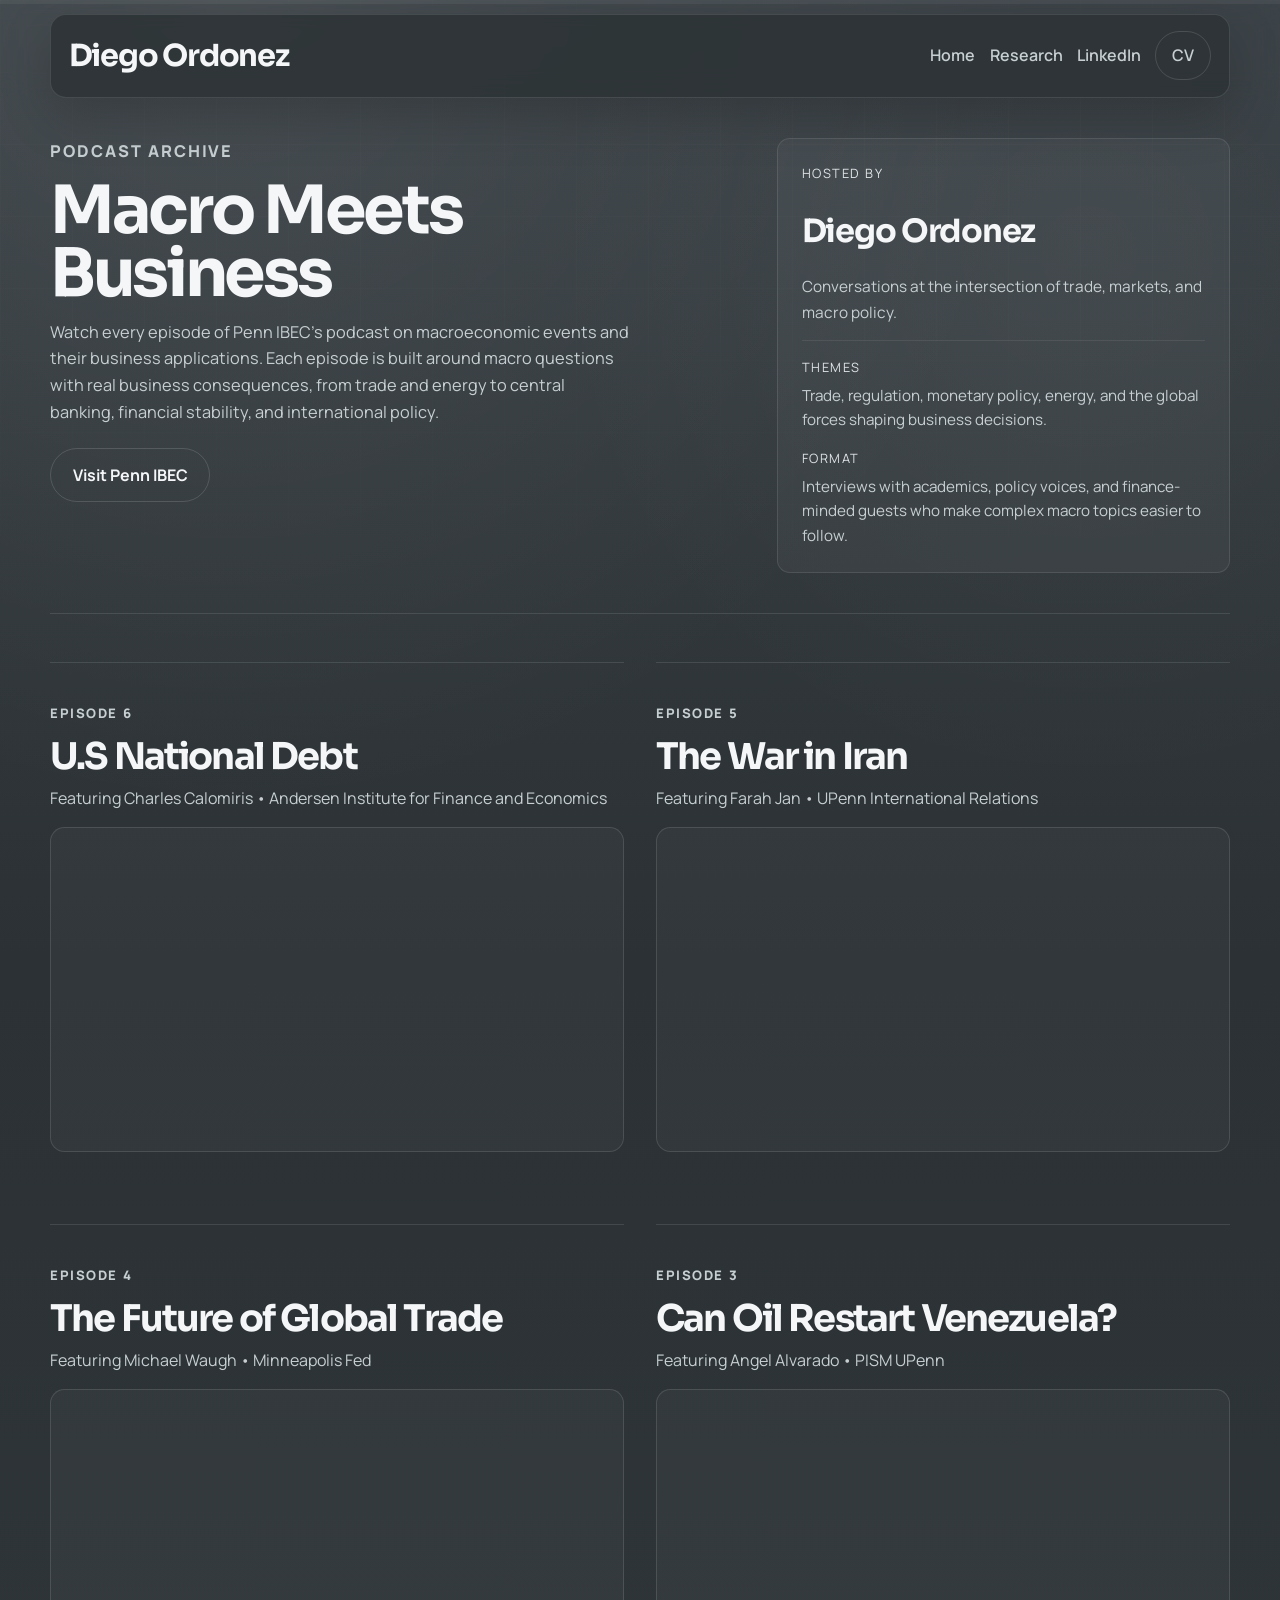
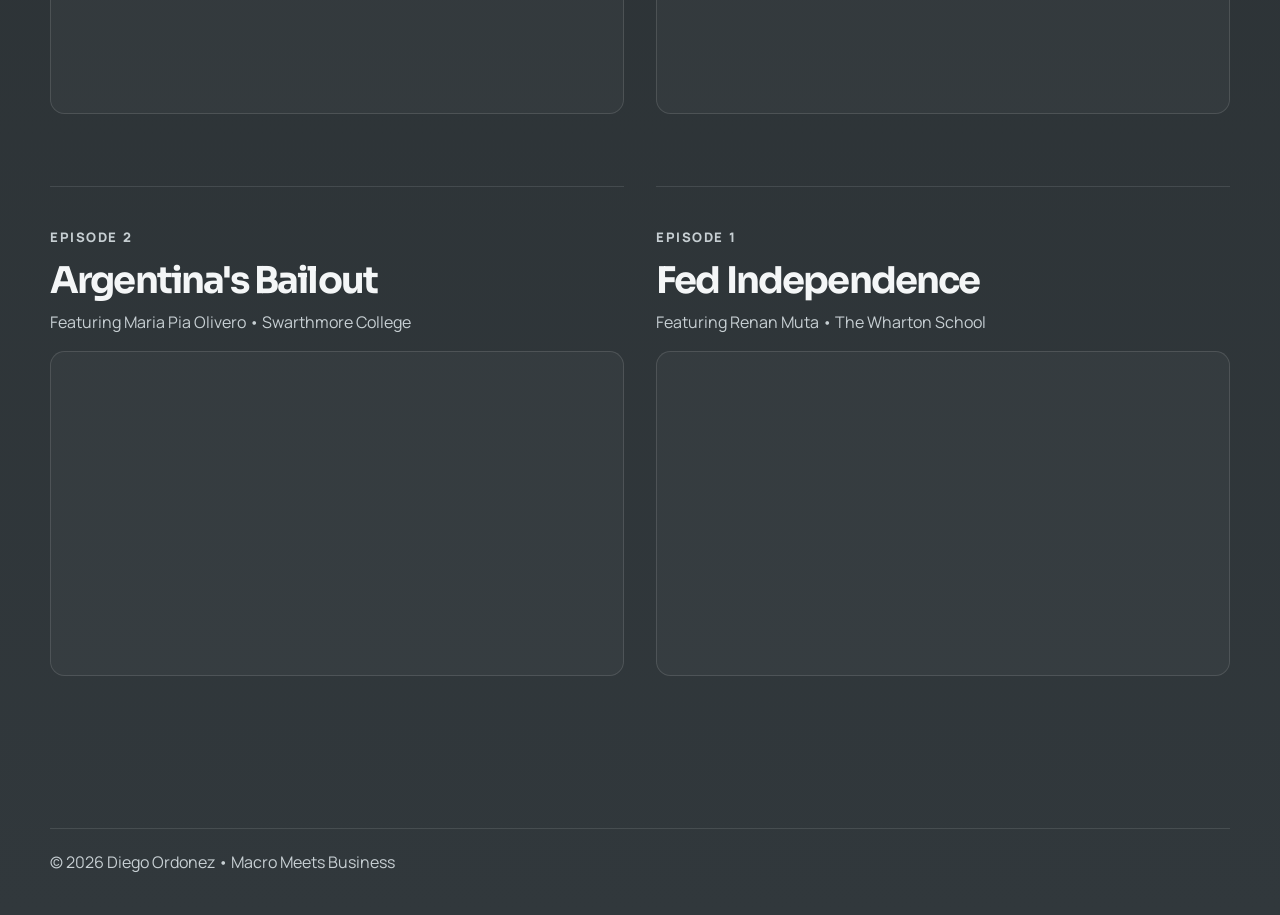
<file: podcast.html>
<!DOCTYPE html>
<html lang="en">
<head>
    <meta charset="UTF-8">
    <meta name="viewport" content="width=device-width, initial-scale=1.0">
    <title>Podcast | Diego Ordonez</title>
    <meta name="description" content="Watch Macro Meets Business, Diego Ordonez's podcast archive featuring conversations on macroeconomics, business, and global policy.">
    <link rel="stylesheet" href="style.css">
    <link rel="icon" type="image/png" href="images/Shield_of_the_University_of_Pennsylvania.svg.png">
</head>
<body class="podcast-page">
    <div class="scroll-progress" aria-hidden="true">
        <span class="scroll-progress__bar" id="scroll-progress-bar"></span>
    </div>

    <header class="site-header">
        <nav class="top-nav">
            <a class="brand" href="index.html">Diego Ordonez</a>
            <div class="top-nav__links">
                <a href="index.html">Home</a>
                <a href="research.html">Research</a>
                <a href="https://www.linkedin.com/in/diegoordonez24/" target="_blank" rel="noreferrer">LinkedIn</a>
                <a class="button button--ghost button--small" href="CV/Ordonez-Diego-Resume-Public.pdf" target="_blank" rel="noreferrer">CV</a>
            </div>
        </nav>
    </header>

    <main>
        <section class="section-shell archive-hero" data-scroll-target id="archive-top">
            <div class="archive-hero__copy" data-reveal>
                <p class="eyebrow">Podcast archive</p>
                <h1>Macro Meets Business</h1>
                <p>
                    Watch every episode of Penn IBEC's podcast on macroeconomic events and their business applications.
               
                    Each episode is built around macro questions with real business consequences, from trade and energy
                    to central banking, financial stability, and international policy.
                </p>
                <div class="hero__actions">
                    <a class="button button--ghost" href="http://wibec.club/" target="_blank" rel="noreferrer">Visit Penn IBEC</a>
                </div>
            </div>
            <div class="archive-hero__aside" data-reveal>
                <div class="archive-note">
                    <span>Hosted by</span>
                    <strong>Diego Ordonez</strong>
                    <p>Conversations at the intersection of trade, markets, and macro policy.</p>
                    <div class="archive-note__meta">
                        <div class="archive-note__item">
                            <span>Themes</span>
                            <p>Trade, regulation, monetary policy, energy, and the global forces shaping business decisions.</p>
                        </div>
                        <div class="archive-note__item">
                            <span>Format</span>
                            <p>Interviews with academics, policy voices, and finance-minded guests who make complex macro topics easier to follow.</p>
                        </div>
                    </div>
                </div>
            </div>
        </section>

        <section class="episode-grid section-shell">

            <article class="episode-card" data-reveal>
                <div class="episode-card__header">
                    <p class="eyebrow">Episode 6</p>
                    <h2>U.S National Debt</h2>
                    <p>Featuring Charles Calomiris • Andersen Institute for Finance and Economics</p>
                </div>
                <div class="video-frame">
                    <iframe
                        src="https://www.youtube.com/embed/cx5iEBC4PZw?si=kpnMLUrfZ_1uDL9d"
                        title="U.S National Debt"
                        allow="accelerometer; autoplay; clipboard-write; encrypted-media; gyroscope; picture-in-picture; web-share"
                        referrerpolicy="strict-origin-when-cross-origin"
                        allowfullscreen>
                    </iframe>
                </div>
            </article>
            
            <article class="episode-card" data-reveal>
                <div class="episode-card__header">
                    <p class="eyebrow">Episode 5</p>
                    <h2>The War in Iran</h2>
                    <p>Featuring Farah Jan • UPenn International Relations</p>
                </div>
                <div class="video-frame">
                    <iframe
                        src="https://www.youtube.com/embed/d-qQ2ZpFoZI?si=UJcScvohEESKqq4d"
                        title="The War in Iran"
                        allow="accelerometer; autoplay; clipboard-write; encrypted-media; gyroscope; picture-in-picture; web-share"
                        referrerpolicy="strict-origin-when-cross-origin"
                        allowfullscreen>
                    </iframe>
                </div>
            </article>
            
            <article class="episode-card" data-reveal>
                <div class="episode-card__header">
                    <p class="eyebrow">Episode 4</p>
                    <h2>The Future of Global Trade</h2>
                    <p>Featuring Michael Waugh • Minneapolis Fed</p>
                </div>
                <div class="video-frame">
                    <iframe
                        src="https://www.youtube.com/embed/JRoFnUmflKc?si=jl1_Os3yV0dkzPKC"
                        title="The Future of Global Trade"
                        allow="accelerometer; autoplay; clipboard-write; encrypted-media; gyroscope; picture-in-picture; web-share"
                        referrerpolicy="strict-origin-when-cross-origin"
                        allowfullscreen>
                    </iframe>
                </div>
            </article>

            <article class="episode-card" data-reveal>
                <div class="episode-card__header">
                    <p class="eyebrow">Episode 3</p>
                    <h2>Can Oil Restart Venezuela?</h2>
                    <p>Featuring Angel Alvarado • PISM UPenn</p>
                </div>
                <div class="video-frame">
                    <iframe
                        src="https://www.youtube.com/embed/xU6CycjI-yM?si=iYEnTc3aq9TSJ4yW"
                        title="Can Oil Restart Venezuela?"
                        allow="accelerometer; autoplay; clipboard-write; encrypted-media; gyroscope; picture-in-picture; web-share"
                        referrerpolicy="strict-origin-when-cross-origin"
                        allowfullscreen>
                    </iframe>
                </div>
            </article>

            <article class="episode-card" data-reveal>
                <div class="episode-card__header">
                    <p class="eyebrow">Episode 2</p>
                    <h2>Argentina's Bailout</h2>
                    <p>Featuring Maria Pia Olivero • Swarthmore College</p>
                </div>
                <div class="video-frame">
                    <iframe
                        src="https://www.youtube.com/embed/PdxM_VK1sF4?si=9XIzCDb1Q9oZubrT"
                        title="Argentina's Bailout"
                        allow="accelerometer; autoplay; clipboard-write; encrypted-media; gyroscope; picture-in-picture; web-share"
                        referrerpolicy="strict-origin-when-cross-origin"
                        allowfullscreen>
                    </iframe>
                </div>
            </article>

            <article class="episode-card" data-reveal>
                <div class="episode-card__header">
                    <p class="eyebrow">Episode 1</p>
                    <h2>Fed Independence</h2>
                    <p>Featuring Renan Muta • The Wharton School</p>
                </div>
                <div class="video-frame">
                    <iframe
                        src="https://www.youtube.com/embed/t1GTJ2mu0kE?si=s3LU7oF7fzHtJXng"
                        title="Fed Independence"
                        allow="accelerometer; autoplay; clipboard-write; encrypted-media; gyroscope; picture-in-picture; web-share"
                        referrerpolicy="strict-origin-when-cross-origin"
                        allowfullscreen>
                    </iframe>
                </div>
            </article>
        </section>
    </main>

    <footer class="site-footer">
        <p> &copy; 2026 Diego Ordonez • Macro Meets Business</p>
    </footer>

    <script src="script.js"></script>
</body>
</html>
</file>
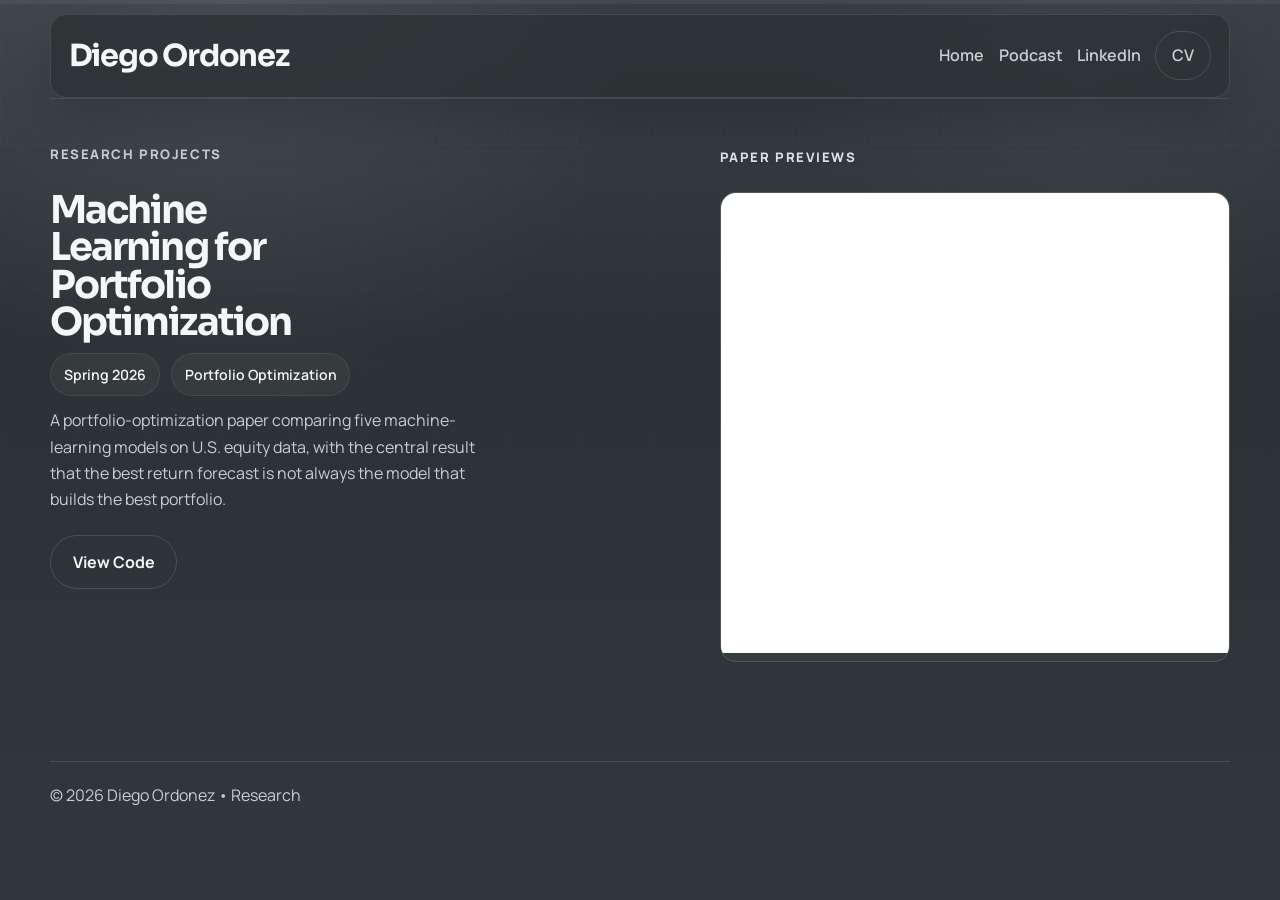
<file: research.html>
<!DOCTYPE html>
<html lang="en">
<head>
    <meta charset="UTF-8">
    <meta name="viewport" content="width=device-width, initial-scale=1.0">
    <title>Research | Diego Ordonez</title>
    <meta name="description" content="Read Diego Ordonez's machine learning portfolio optimization project, including the full paper, project summary, and code repository.">
    <link rel="stylesheet" href="style.css">
    <link rel="icon" type="image/png" href="images/Shield_of_the_University_of_Pennsylvania.svg.png">
</head>
<body class="research-page">
    <div class="scroll-progress" aria-hidden="true">
        <span class="scroll-progress__bar" id="scroll-progress-bar"></span>
    </div>

    <header class="site-header">
        <nav class="top-nav">
            <a class="brand" href="index.html">Diego Ordonez</a>
            <div class="top-nav__links">
                <a href="index.html">Home</a>
                <a href="podcast.html">Podcast</a>
                <a href="https://www.linkedin.com/in/diegoordonez24/" target="_blank" rel="noreferrer">LinkedIn</a>
                <a class="button button--ghost button--small" href="CV/Ordonez-Diego-Resume-Public.pdf" target="_blank" rel="noreferrer">CV</a>
            </div>
        </nav>
    </header>

    <main>
        <section class="section-shell research-library" data-scroll-target id="research-top">
            <article class="research-project" data-reveal>
                <div class="research-project__main">
                    <p class="eyebrow">Research Projects</p>
                    <h1>Machine Learning for Portfolio Optimization</h1>
                    <div class="project-feature__tags">
                        <span>Spring 2026</span>
                        <span>Portfolio Optimization</span>
                    </div>
                    <p>
                        A portfolio-optimization paper comparing five machine-learning models on U.S.
                        equity data, with the central result that the best return forecast is not
                        always the model that builds the best portfolio.
                    </p>
                    <div class="hero__actions">
                        <a class="button button--ghost" href="https://github.com/dordonez10/ApplicationsOfMLToPortfolioOptimization/tree/main" target="_blank" rel="noreferrer">View Code</a>
                    </div>
                </div>
                <div class="research-project__viewer">
                    <p class="eyebrow">Paper Previews</p>
                    <div class="paper-viewer__frame paper-viewer__frame--compact">
                        <iframe
                            src="Documents/ML_Optimization_Final.pdf#toolbar=0&amp;navpanes=0&amp;view=FitH"
                            title="Machine Learning for Portfolio Optimization paper preview"
                            loading="lazy">
                        </iframe>
                    </div>
                </div>
            </article>
        </section>
    </main>

    <footer class="site-footer">
        <p> &copy; 2026 Diego Ordonez • Research</p>
    </footer>

    <script src="script.js"></script>
</body>
</html>
</file>
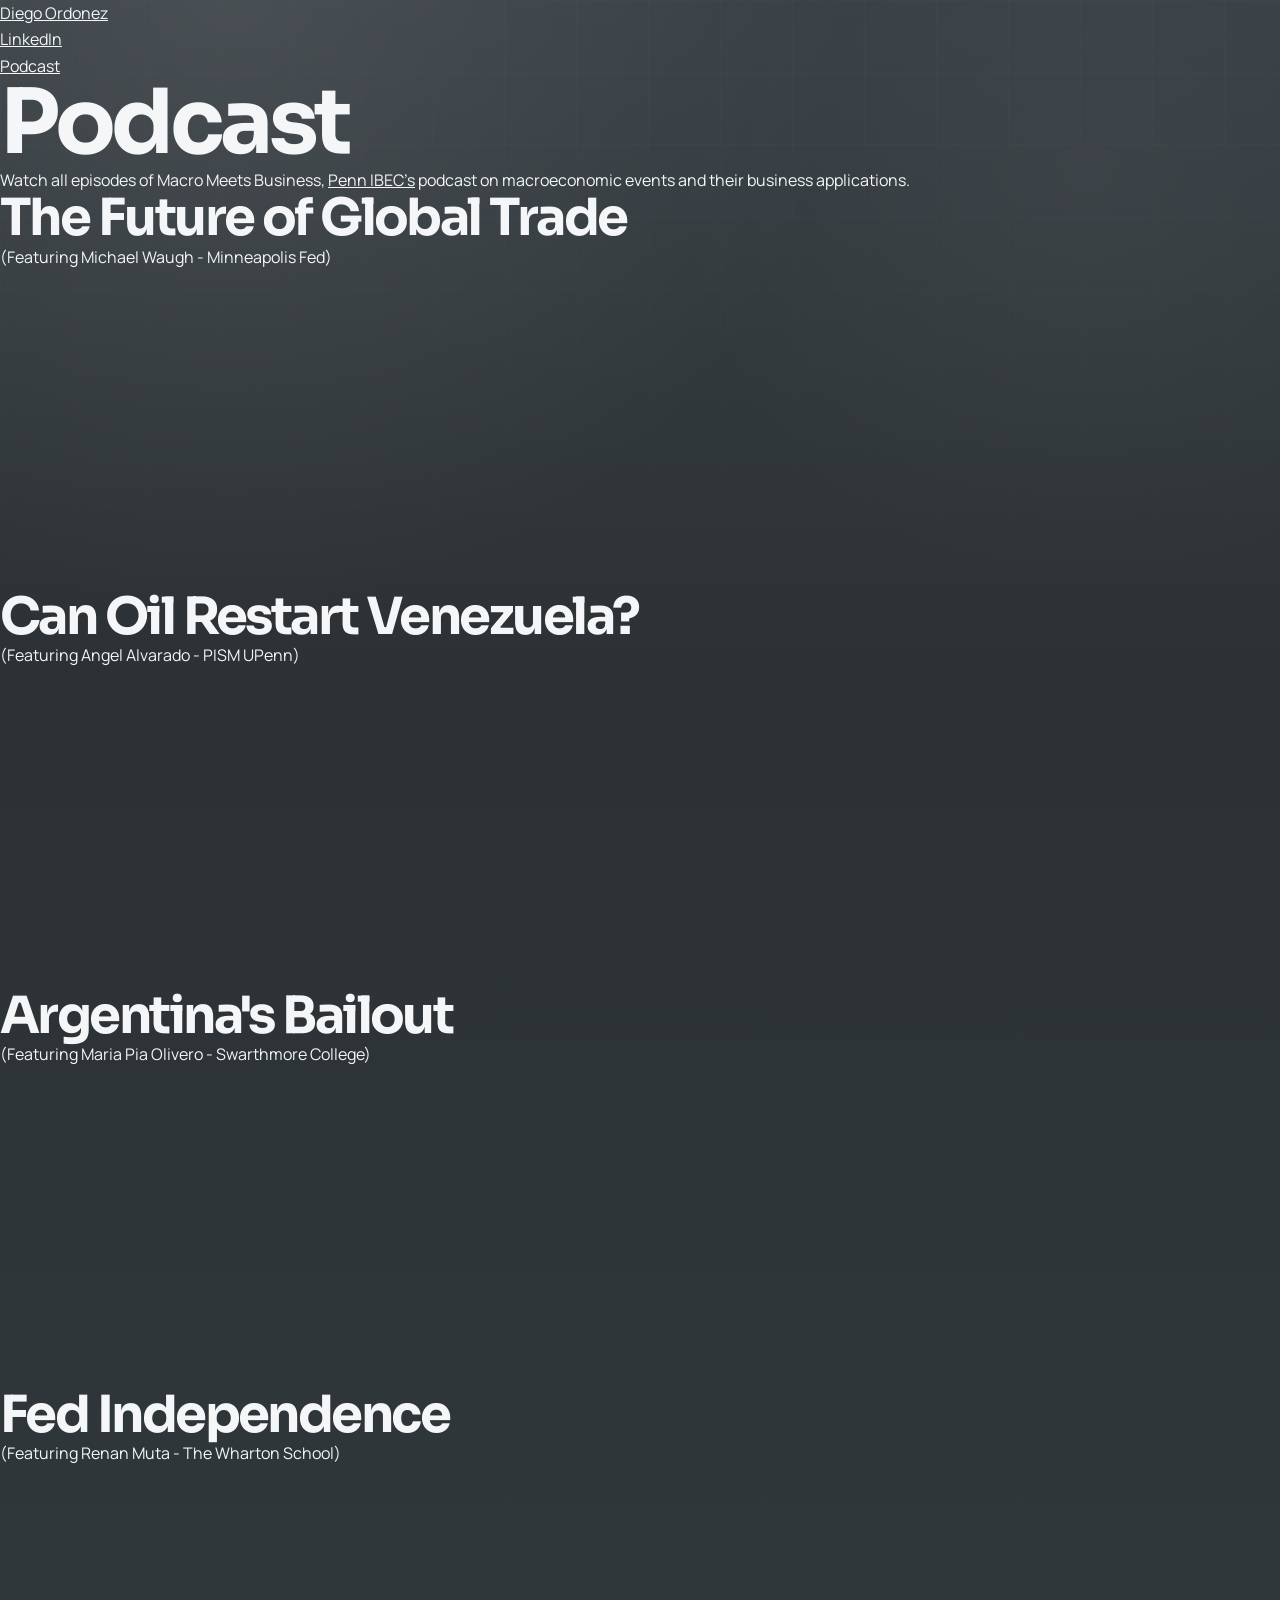
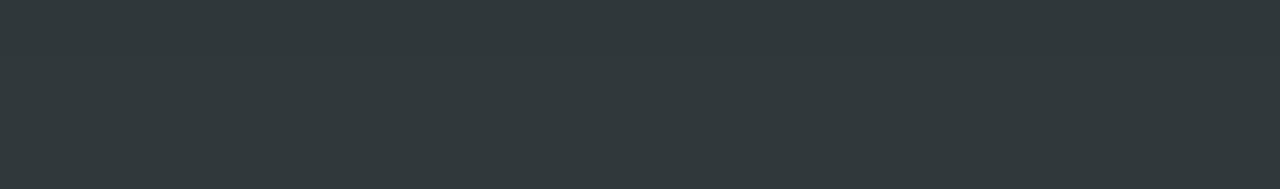
<file: video.html>
<!DOCTYPE html>
<html lang="en">
<head>
    <meta charset="UTF-8">
    <meta name="viewport" content="width=device-width, initial-scale=1.0">
    <title>Podcast | Diego Ordonez</title>
    <link rel="stylesheet" href="style.css">
    <link rel="icon" type="image/png" href="images/Shield_of_the_University_of_Pennsylvania.svg.png">
</head>

<body>

<header class="page-header">
    <nav>
        <ul>
            <li><a href="index.html">Diego Ordonez</a></li>
            <li><a href="https://www.linkedin.com/in/diegoordonez24/" target="_blank">LinkedIn</a></li>
            <li><a href="video.html">Podcast</a></li>
        </ul>
    </nav>

    <div class="flex-container">
        <div class="text-container">
            <h1>Podcast</h1>
            <p>Watch all episodes of Macro Meets Business, <a href="http://pennibec.com/" target="_blank">Penn IBEC's</a> podcast on macroeconomic events and their business applications.</p>
        </div>
    </div>
</header>


<section class="podcast-episode">

    <h2>The Future of Global Trade</h2>
    <p>(Featuring Michael Waugh - Minneapolis Fed)</p>
    <div class="flex-container">

        <iframe 
        width="560" height="315" src="https://www.youtube.com/embed/JRoFnUmflKc?si=jl1_Os3yV0dkzPKC" title="YouTube video player" frameborder="0" allow="accelerometer; autoplay; clipboard-write; encrypted-media; gyroscope; picture-in-picture; web-share" referrerpolicy="strict-origin-when-cross-origin" allowfullscreen>
        </iframe>

    </div>

</section>

<section class="podcast-episode">

    <h2>Can Oil Restart Venezuela?</h2>
    <p>(Featuring Angel Alvarado - PISM UPenn)</p>
    <div class="flex-container">

        <iframe 
        width="560" height="315" src="https://www.youtube.com/embed/xU6CycjI-yM?si=iYEnTc3aq9TSJ4yW" title="YouTube video player" frameborder="0" allow="accelerometer; autoplay; clipboard-write; encrypted-media; gyroscope; picture-in-picture; web-share" referrerpolicy="strict-origin-when-cross-origin" allowfullscreen>
        </iframe>

    </div>

</section>

<section class="podcast-episode">

    <h2>Argentina's Bailout</h2>
    <p>(Featuring Maria Pia Olivero - Swarthmore College)</p>
    <div class="flex-container">

        <iframe 
        width="560" height="315" src="https://www.youtube.com/embed/PdxM_VK1sF4?si=9XIzCDb1Q9oZubrT" title="YouTube video player" frameborder="0" allow="accelerometer; autoplay; clipboard-write; encrypted-media; gyroscope; picture-in-picture; web-share" referrerpolicy="strict-origin-when-cross-origin" allowfullscreen>
        </iframe>

    </div>

</section>

<section class="podcast-episode">

    <h2>Fed Independence</h2>
    <p>(Featuring Renan Muta - The Wharton School)</p>
    <div class="flex-container">

        <iframe 
        width="560" height="315" src="https://www.youtube.com/embed/t1GTJ2mu0kE?si=s3LU7oF7fzHtJXng" title="YouTube video player" frameborder="0" allow="accelerometer; autoplay; clipboard-write; encrypted-media; gyroscope; picture-in-picture; web-share" referrerpolicy="strict-origin-when-cross-origin" allowfullscreen>
        </iframe>

    </div>

</section>

</body>
</html>
</file>
<file: style.css>
@import url('https://fonts.googleapis.com/css2?family=Manrope:wght@400;500;600;700;800&family=Sora:wght@400;500;600;700;800&display=swap');

:root {
    --bg: #2b3134;
    --bg-soft: #454d52;
    --panel: rgba(255, 255, 255, 0.04);
    --panel-strong: rgba(25, 29, 31, 0.86);
    --panel-border: rgba(230, 235, 238, 0.12);
    --text: #f4f6f7;
    --muted: #c7cfd3;
    --gold: #6b747a;
    --gold-strong: #dde3e6;
    --teal: #a2abb1;
    --shadow: 0 18px 52px rgba(0, 0, 0, 0.2);
    --radius-lg: 1rem;
    --radius-md: 0.8rem;
    --container: min(1180px, calc(100vw - 2rem));
}

* {
    box-sizing: border-box;
    margin: 0;
    padding: 0;
}

html {
    scroll-behavior: smooth;
}

body {
    min-height: 100vh;
    font-family: "Manrope", "Segoe UI", sans-serif;
    color: var(--text);
    background:
        radial-gradient(circle at 18% 0%, rgba(255, 255, 255, 0.08), transparent 30%),
        radial-gradient(circle at 85% 10%, rgba(255, 255, 255, 0.035), transparent 22%),
        linear-gradient(180deg, #394045 0%, #2b3134 38%, #31383c 100%);
    line-height: 1.65;
}

body::before {
    content: "";
    position: fixed;
    inset: 0;
    background-image:
        linear-gradient(rgba(255, 255, 255, 0.018) 1px, transparent 1px),
        linear-gradient(90deg, rgba(255, 255, 255, 0.018) 1px, transparent 1px);
    background-size: 72px 72px;
    mask-image: linear-gradient(180deg, rgba(0, 0, 0, 0.85), transparent 92%);
    pointer-events: none;
    z-index: -1;
}

img {
    display: block;
    max-width: 100%;
}

a {
    color: inherit;
}

main {
    padding-bottom: 4rem;
}

body.research-page .section-shell {
    padding: clamp(1.45rem, 3vw, 2.2rem) 0;
}

.scroll-progress {
    position: fixed;
    inset: 0 0 auto;
    height: 4px;
    z-index: 30;
    background: rgba(255, 255, 255, 0.05);
}

.scroll-progress__bar {
    display: block;
    height: 100%;
    width: 0;
    background: linear-gradient(90deg, #72797e, var(--gold-strong));
    box-shadow: 0 0 18px rgba(216, 221, 224, 0.22);
    transition: width 120ms linear;
}

.site-header {
    position: sticky;
    top: 0;
    z-index: 20;
    padding: 0.85rem 0 0;
    backdrop-filter: blur(12px);
}

.top-nav {
    width: var(--container);
    margin: 0 auto;
    padding: 1rem 1.1rem;
    display: flex;
    align-items: center;
    justify-content: space-between;
    gap: 1.5rem;
    border: 1px solid var(--panel-border);
    border-radius: 1rem;
    background: rgba(43, 49, 52, 0.82);
    box-shadow: var(--shadow);
}

.brand {
    font-family: "Sora", "Segoe UI", sans-serif;
    font-size: clamp(1.45rem, 1.1rem + 1vw, 2rem);
    font-weight: 700;
    letter-spacing: -0.04em;
    text-decoration: none;
}

.top-nav__links {
    display: flex;
    align-items: center;
    justify-content: flex-end;
    flex-wrap: wrap;
    gap: 0.9rem;
}

.top-nav__links a {
    text-decoration: none;
    color: var(--muted);
    font-weight: 600;
    transition: color 180ms ease, transform 180ms ease;
}

.top-nav__links a:hover,
.top-nav__links a.is-active,
.resume-rail__card a:hover {
    color: var(--text);
}

.section-shell {
    width: var(--container);
    margin: 0 auto;
    padding: clamp(2rem, 4vw, 3rem) 0;
}

.hero {
    display: grid;
    grid-template-columns: minmax(0, 1.15fr) minmax(300px, 0.85fr);
    align-items: start;
    gap: clamp(2rem, 4vw, 4rem);
    padding-top: clamp(2rem, 4vw, 4rem);
    padding-bottom: clamp(2.5rem, 4vw, 3.25rem);
    border-bottom: 1px solid var(--panel-border);
}

.hero__copy,
.hero__visual,
.intro-band,
.resume-card,
.research-archive,
.research-project,
.paper-viewer,
.podcast-showcase,
.archive-hero,
.episode-card {
    border: 0;
    border-radius: 0;
    background: transparent;
    box-shadow: none;
}

.hero__copy {
    padding: 0;
}

.hero__name {
    margin-top: 1.1rem;
    font-size: clamp(3.1rem, 6vw, 5.2rem);
    max-width: 8ch;
}

.hero__summary {
    max-width: 24ch;
    margin-top: 0.9rem;
    color: var(--gold-strong);
    font-size: clamp(1.08rem, 1rem + 0.9vw, 1.35rem);
    font-weight: 600;
    line-height: 1.2;
}

.eyebrow {
    margin-bottom: 0.9rem;
    color: var(--gold-strong);
    font-family: "Manrope", "Segoe UI", sans-serif;
    font-size: 0.82rem;
    font-weight: 800;
    letter-spacing: 0.12em;
    text-transform: uppercase;
}

.hero__eyebrow {
    display: inline-flex;
    align-items: center;
    padding: 0.55rem 0.9rem;
    border: 1px solid rgba(255, 255, 255, 0.12);
    border-radius: 999px;
    background: rgba(255, 255, 255, 0.05);
    color: var(--text);
    font-size: 0.9rem;
    font-weight: 700;
    letter-spacing: 0.02em;
    text-transform: none;
}

h1,
h2,
h3 {
    font-family: "Sora", "Segoe UI", sans-serif;
    font-weight: 700;
    letter-spacing: -0.05em;
    line-height: 0.98;
}

h1 {
    font-size: clamp(3.2rem, 7vw, 6.4rem);
    max-width: 10ch;
}

h2 {
    font-size: clamp(2.2rem, 4vw, 3.4rem);
}

h3 {
    font-size: clamp(1.45rem, 2vw, 1.9rem);
}

.hero__lede,
.intro-band__copy p,
.podcast-showcase__copy p,
.archive-hero__copy p,
.entry-card p,
.timeline-item__body p,
.episode-card__header p,
.site-footer p {
    color: var(--muted);
}

.hero__lede {
    max-width: 58ch;
    margin-top: 1.45rem;
    font-size: 1.05rem;
}

.hero__actions,
.podcast-showcase__actions {
    display: flex;
    flex-wrap: wrap;
    gap: 0.9rem;
    margin-top: 1.8rem;
}

.button {
    display: inline-flex;
    align-items: center;
    justify-content: center;
    gap: 0.5rem;
    min-height: 3rem;
    padding: 0.8rem 1.35rem;
    border-radius: 999px;
    border: 1px solid rgba(255, 255, 255, 0.16);
    background: linear-gradient(180deg, rgba(255, 255, 255, 0.11), rgba(255, 255, 255, 0.05));
    color: var(--text);
    font-weight: 700;
    text-decoration: none;
    transition: transform 180ms ease, background-color 180ms ease, border-color 180ms ease;
}

.button:hover {
    transform: translateY(-2px);
    background: linear-gradient(180deg, rgba(255, 255, 255, 0.15), rgba(255, 255, 255, 0.08));
}

.button--ghost {
    background: transparent;
    border-color: rgba(255, 255, 255, 0.14);
    color: var(--text);
}

.button--small {
    min-height: 2.6rem;
    padding: 0.65rem 1rem;
}

.hero__stats {
    display: grid;
    grid-template-columns: repeat(3, minmax(0, 1fr));
    gap: 1rem;
    margin-top: 2.25rem;
}

.stat-card {
    padding: 1rem 0 0;
    border-top: 1px solid var(--panel-border);
    background: transparent;
}

.stat-card__value {
    display: block;
    color: var(--text);
    font-weight: 700;
    margin-bottom: 0.35rem;
}

.stat-card__label {
    display: block;
    color: var(--muted);
    font-size: 0.95rem;
}

.hero__visual {
    display: grid;
    gap: 1rem;
    padding: 0;
}

.hero-portrait {
    position: relative;
}

.hero-portrait img {
    width: 100%;
    min-height: 560px;
    border-radius: 2rem;
    border: 1px solid rgba(255, 255, 255, 0.12);
    object-fit: cover;
    object-position: 25% center;
    box-shadow: 0 14px 36px rgba(0, 0, 0, 0.18);
}

.hero__visual-details {
    display: grid;
    grid-template-columns: minmax(150px, 0.45fr) minmax(0, 1fr);
    gap: 1rem;
}

.hero__detail {
    padding-top: 0.95rem;
    border-top: 1px solid var(--panel-border);
}

.hero__detail span,
.archive-note span {
    display: block;
    color: var(--gold-strong);
    margin-bottom: 0.35rem;
    text-transform: uppercase;
    letter-spacing: 0.12em;
    font-size: 0.8rem;
}

.hero__detail strong {
    display: block;
    font-family: "Sora", "Segoe UI", sans-serif;
    font-size: 1rem;
    font-weight: 700;
    letter-spacing: -0.03em;
    line-height: 1.3;
}

.archive-note p {
    color: var(--muted);
    font-size: 0.96rem;
}

.intro-band {
    padding: 1.25rem 0 2rem;
    border-bottom: 1px solid var(--panel-border);
}

.intro-band__copy {
    max-width: 70ch;
}

.resume-layout {
    display: grid;
    grid-template-columns: minmax(220px, 280px) minmax(0, 1fr);
    align-items: start;
    gap: 3rem;
    padding-top: 2rem;
}

.resume-rail {
    position: sticky;
    top: 6.5rem;
}

.resume-rail__card {
    display: grid;
    gap: 0.8rem;
    padding: 1.4rem;
    border: 1px solid var(--panel-border);
    border-radius: var(--radius-lg);
    background: rgba(255, 255, 255, 0.028);
}

.resume-rail__card a {
    color: var(--muted);
    text-decoration: none;
}

.resume-rail__button {
    margin-top: 0.4rem;
}

.resume-flow {
    display: grid;
    gap: 0;
}

.resume-card,
.podcast-showcase,
.archive-hero,
.episode-card {
    padding: 2.5rem 0;
}

.resume-card {
    border-top: 1px solid var(--panel-border);
}

.resume-flow > .resume-card:first-child {
    padding-top: 0;
    border-top: 0;
}

.section-heading {
    margin-bottom: 1.4rem;
}

.section-heading__spacer {
    height: 1.8rem;
}

.section-heading h2 {
    margin-top: 0.2rem;
}

.entry-grid,
.two-column-panels,
.episode-grid {
    display: grid;
    gap: 1.5rem;
}

.entry-grid {
    grid-template-columns: repeat(2, minmax(0, 1fr));
}

.two-column-panels {
    grid-template-columns: repeat(3, minmax(0, 1fr));
}

.two-column-panels .entry-card:first-child {
    grid-column: span 2;
}

.entry-card {
    padding: 1rem 0 0;
    border-radius: 0;
    border: 0;
    border-top: 1px solid rgba(255, 255, 255, 0.12);
    background: transparent;
}

.entry-card--wide {
    grid-column: span 2;
}

.entry-card__topline {
    display: flex;
    flex-wrap: wrap;
    align-items: baseline;
    justify-content: space-between;
    gap: 0.75rem;
    margin-bottom: 0.55rem;
}

.entry-card__topline span,
.entry-card__meta,
.timeline-item__date {
    color: var(--gold-strong);
    font-size: 0.95rem;
}

.entry-card__title {
    color: var(--text);
    font-weight: 700;
    margin-bottom: 0.15rem;
}

.timeline {
    position: relative;
    display: grid;
    gap: 1rem;
}

.timeline::before {
    content: "";
    position: absolute;
    top: 0.3rem;
    bottom: 0.3rem;
    left: 128px;
    width: 1px;
    background: linear-gradient(180deg, rgba(216, 221, 224, 0.7), rgba(216, 221, 224, 0.18));
}

.timeline-item {
    position: relative;
    display: grid;
    grid-template-columns: 104px minmax(0, 1fr);
    gap: 1.5rem;
}

.timeline-item::before {
    content: "";
    position: absolute;
    top: 0.4rem;
    left: 120px;
    width: 16px;
    height: 16px;
    border-radius: 50%;
    background: var(--gold-strong);
    border: 4px solid #343b3f;
    box-shadow: none;
}

.timeline-item__body {
    padding: 0 0 0 1rem;
    border-radius: 0;
    background: transparent;
    border: 0;
    border-left: 1px solid rgba(255, 255, 255, 0.1);
}

.timeline-item .entry-card__topline {
    display: block;
}

.timeline-item .entry-card__topline span {
    display: block;
    margin-top: 0.2rem;
}

.detail-list {
    margin-top: 0.85rem;
    padding-left: 1.1rem;
    color: var(--muted);
}

.detail-list li + li {
    margin-top: 0.45rem;
}

.entry-card .detail-list + h3,
.entry-card .chip-cloud + h3,
.entry-card .language-pills + h3 {
    margin-top: 1.8rem;
}

.chip-cloud,
.language-pills {
    display: flex;
    flex-wrap: wrap;
    gap: 0.7rem;
    margin-top: 1rem;
}

.chip-cloud span,
.language-pills span {
    padding: 0.65rem 0.9rem;
    border-radius: 999px;
    background: rgba(255, 255, 255, 0.055);
    border: 1px solid rgba(255, 255, 255, 0.08);
    color: var(--text);
    font-size: 0.95rem;
}

.chip-cloud--accent span {
    background: rgba(255, 255, 255, 0.085);
}

.project-feature {
    display: grid;
    grid-template-columns: minmax(0, 1.08fr) minmax(320px, 0.92fr);
    gap: 1.9rem;
    align-items: start;
    border-top: 1px solid var(--panel-border);
}

.project-feature__intro,
.project-feature__aside {
    display: grid;
    align-content: start;
    gap: 0.95rem;
}

.project-feature__intro h2 {
    max-width: 11ch;
}

.project-feature__intro p {
    max-width: 60ch;
    color: var(--muted);
}

.project-feature__tags {
    display: flex;
    flex-wrap: wrap;
    gap: 0.7rem;
}

.project-feature__tags span {
    padding: 0.55rem 0.8rem;
    border-radius: 999px;
    border: 1px solid rgba(255, 255, 255, 0.08);
    background: rgba(255, 255, 255, 0.045);
    color: var(--text);
    font-size: 0.88rem;
    font-weight: 600;
}

.project-feature__takeaway {
    padding-top: 1rem;
    border-top: 1px solid rgba(255, 255, 255, 0.08);
}

.project-feature__snapshot {
    display: grid;
    gap: 0.8rem;
    padding: 1.35rem 1.4rem;
    border-radius: var(--radius-md);
    border: 1px solid rgba(255, 255, 255, 0.1);
    background: rgba(255, 255, 255, 0.04);
}

.project-feature__snapshot span,
.project-feature__stat span {
    color: var(--gold-strong);
    text-transform: uppercase;
    letter-spacing: 0.12em;
    font-size: 0.78rem;
    font-weight: 800;
}

.project-feature__snapshot strong,
.project-feature__stat strong {
    font-family: "Sora", "Segoe UI", sans-serif;
    font-size: 1.2rem;
    font-weight: 700;
    letter-spacing: -0.04em;
    line-height: 1.1;
}

.project-feature__snapshot p,
.project-feature__stat p {
    color: var(--muted);
    font-size: 0.95rem;
}

.project-feature__stats {
    display: grid;
    grid-template-columns: repeat(3, minmax(0, 1fr));
    gap: 1rem;
}

.project-feature__stat {
    display: grid;
    align-content: start;
    gap: 0.45rem;
    padding-top: 0.9rem;
    border-top: 1px solid rgba(255, 255, 255, 0.1);
}

.research-project__metric span,
.paper-metric span {
    color: var(--gold-strong);
    text-transform: uppercase;
    letter-spacing: 0.12em;
    font-size: 0.78rem;
    font-weight: 800;
}

.research-project__metric strong,
.paper-metric strong {
    font-family: "Sora", "Segoe UI", sans-serif;
    font-size: 1.1rem;
    font-weight: 700;
    letter-spacing: -0.04em;
    line-height: 1.1;
}

.research-library {
    display: grid;
    gap: 0.85rem;
    border-top: 1px solid var(--panel-border);
}

.research-project {
    display: grid;
    grid-template-columns: minmax(0, 1.12fr) minmax(300px, 0.88fr);
    gap: 1.25rem;
    padding-top: 0.65rem;
    border-top: 0;
}

.research-project__main,
.research-project__viewer {
    display: grid;
    align-content: start;
}

.research-project__main {
    gap: 0.7rem;
}

.research-project__main h1,
.research-project__main h2 {
    max-width: 11ch;
    font-size: clamp(2rem, 3vw, 2.85rem);
}

.research-project__main p {
    max-width: 44ch;
    color: var(--muted);
}

.research-project__main .hero__actions {
    margin-top: 0.7rem;
}

.research-project__viewer {
    gap: 0.6rem;
    padding-top: 0.15rem;
}

.paper-viewer {
    display: grid;
    gap: 0.85rem;
    border-top: 1px solid var(--panel-border);
}

.paper-viewer__head {
    display: grid;
    grid-template-columns: minmax(0, 1fr);
    gap: 0.3rem;
}

.paper-viewer__head h2 {
    max-width: none;
    font-size: clamp(1.45rem, 2vw, 1.8rem);
}

.paper-viewer__frame {
    border: 1px solid rgba(255, 255, 255, 0.12);
    border-radius: 1rem;
    overflow: hidden;
    background: rgba(255, 255, 255, 0.035);
}

.paper-viewer__frame iframe {
    width: 100%;
    height: 760px;
    border: 0;
    background: #ffffff;
}

.paper-viewer__frame--compact {
    min-height: 0;
}

.paper-viewer__frame--compact iframe {
    height: 460px;
}

.podcast-showcase {
    display: grid;
    grid-template-columns: minmax(280px, 0.8fr) minmax(420px, 1.2fr);
    gap: 1rem;
    align-items: start;
    border-top: 1px solid var(--panel-border);
}

.podcast-showcase__copy {
    display: grid;
    align-content: start;
    gap: 0.95rem;
}

.podcast-showcase__copy .eyebrow {
    margin-bottom: 0;
}

.podcast-showcase__copy h2 {
    max-width: 8ch;
}

.podcast-showcase__copy p {
    max-width: 37ch;
}

.podcast-showcase__actions {
    margin-top: 0.35rem;
}

.video-frame {
    position: relative;
    padding-top: 56.25%;
    border-radius: 0.9rem;
    overflow: hidden;
    border: 1px solid rgba(255, 255, 255, 0.12);
    background: rgba(255, 255, 255, 0.03);
}

.video-frame iframe {
    position: absolute;
    inset: 0;
    width: 100%;
    height: 100%;
    border: 0;
}

.archive-hero {
    display: grid;
    grid-template-columns: minmax(0, 1.22fr) minmax(320px, 0.78fr);
    gap: 1.1rem;
    align-items: start;
    border-bottom: 1px solid var(--panel-border);
}

.archive-hero__copy {
    display: grid;
    align-content: start;
    gap: 0.9rem;
}

.archive-hero__copy .eyebrow {
    margin-bottom: 0;
}

.archive-hero__copy h1 {
    max-width: 11.5ch;
    font-size: clamp(3rem, 5.2vw, 4.9rem);
    line-height: 0.94;
}

.archive-hero__copy p {
    max-width: 58ch;
    font-size: 1.02rem;
}

.archive-hero__copy .hero__actions {
    margin-top: 0.45rem;
}

.archive-note {
    display: grid;
    align-content: start;
    gap: 0.95rem;
    min-height: 100%;
    padding: 1.5rem;
    border-radius: var(--radius-md);
    border: 1px solid rgba(255, 255, 255, 0.1);
    background: rgba(255, 255, 255, 0.04);
}

.archive-note strong {
    display: block;
    font-family: "Sora", "Segoe UI", sans-serif;
    font-size: 2rem;
    font-weight: 700;
    letter-spacing: -0.04em;
    margin-bottom: 0.1rem;
}

.archive-note__meta {
    display: grid;
    gap: 1rem;
    padding-top: 1rem;
    border-top: 1px solid rgba(255, 255, 255, 0.08);
}

.archive-note__item {
    display: grid;
    gap: 0.35rem;
}

.archive-note__item span {
    margin-bottom: 0;
}

.archive-note__item p {
    font-size: 0.95rem;
    line-height: 1.6;
}

.episode-grid {
    grid-template-columns: repeat(2, minmax(0, 1fr));
    gap: 2rem;
}

.episode-card {
    display: grid;
    gap: 1rem;
    border-top: 1px solid var(--panel-border);
}

.episode-card__header h2 {
    font-size: clamp(1.9rem, 3vw, 2.3rem);
    margin-bottom: 0.6rem;
}

.site-footer {
    width: var(--container);
    margin: 0 auto 2.5rem;
    padding: 1.25rem 0 0;
    border-top: 1px solid var(--panel-border);
}

.site-footer__line {
    display: flex;
    flex-wrap: wrap;
    align-items: center;
    gap: 0.4rem 0.9rem;
}

.site-footer__item {
    display: inline-flex;
    align-items: center;
    gap: 0.45rem;
}

.site-footer__item + .site-footer__item::before {
    content: "\2022";
    color: var(--gold-strong);
    margin-right: 0.1rem;
}

.site-footer__email-wrap {
    gap: 1rem;
}

.site-footer__gif {
    width: 3.4rem;
    height: auto;
    display: block;
    flex: 0 0 auto;
}

.site-footer__meta {
    margin-top: 0.35rem;
    font-size: 0.95rem;
}

body.js-ready [data-reveal] {
    opacity: 0;
    transform: translateY(28px);
    transition: opacity 700ms ease, transform 700ms ease;
}

body.js-ready [data-reveal].is-visible {
    opacity: 1;
    transform: translateY(0);
}

@media (max-width: 1080px) {
    .hero,
    .project-feature,
    .research-project,
    .podcast-showcase,
    .archive-hero,
    .resume-layout,
    .paper-viewer__head {
        grid-template-columns: 1fr;
    }

    .resume-rail {
        position: static;
    }

    .resume-layout {
        gap: 2rem;
    }

    .hero-portrait img {
        min-height: 480px;
    }

    .hero__stats,
    .project-feature__stats,
    .episode-grid,
    .two-column-panels {
        grid-template-columns: repeat(2, minmax(0, 1fr));
    }

    .two-column-panels .entry-card:first-child {
        grid-column: span 1;
    }
}

@media (max-width: 760px) {
    .site-header {
        position: static;
    }

    .top-nav {
        border-radius: 0.9rem;
        align-items: flex-start;
        flex-direction: column;
    }

    .section-shell {
        width: min(calc(100vw - 1rem), 100%);
        padding: 1.35rem 0;
    }

    .hero {
        min-height: auto;
        padding-top: 1rem;
    }

    .hero__copy,
    .hero__visual,
    .intro-band,
    .resume-card,
    .podcast-showcase,
    .archive-hero,
    .episode-card,
    .resume-rail__card {
        border-radius: 0.9rem;
    }

    h1 {
        max-width: 12ch;
        font-size: clamp(2.8rem, 16vw, 4.6rem);
    }

    .hero__name {
        max-width: none;
        font-size: clamp(2.75rem, 13vw, 4.3rem);
    }

    .hero__stats,
    .entry-grid,
    .project-feature__stats,
    .two-column-panels,
    .episode-grid {
        grid-template-columns: 1fr;
    }

    .stat-card {
        padding-top: 1rem;
    }

    .entry-card--wide,
    .two-column-panels .entry-card:first-child {
        grid-column: span 1;
    }

    .hero-portrait img {
        min-height: 380px;
    }

    .paper-viewer__frame iframe {
        height: 600px;
    }

    .paper-viewer__frame--compact iframe {
        height: 520px;
    }

    .hero__visual-details {
        grid-template-columns: 1fr;
    }

    .timeline::before {
        left: 0.55rem;
    }

    .timeline-item {
        grid-template-columns: 1fr;
        gap: 0.75rem;
        padding-left: 1.7rem;
    }

    .timeline-item::before {
        left: 0;
    }

    .site-footer {
        width: min(calc(100vw - 1rem), 100%);
        margin-bottom: 1.5rem;
        padding: 1rem 0 0;
    }
}

@media (prefers-reduced-motion: reduce) {
    html {
        scroll-behavior: auto;
    }

    * {
        animation: none !important;
        transition: none !important;
    }

    body.js-ready [data-reveal] {
        opacity: 1;
        transform: none;
    }
}
</file>
